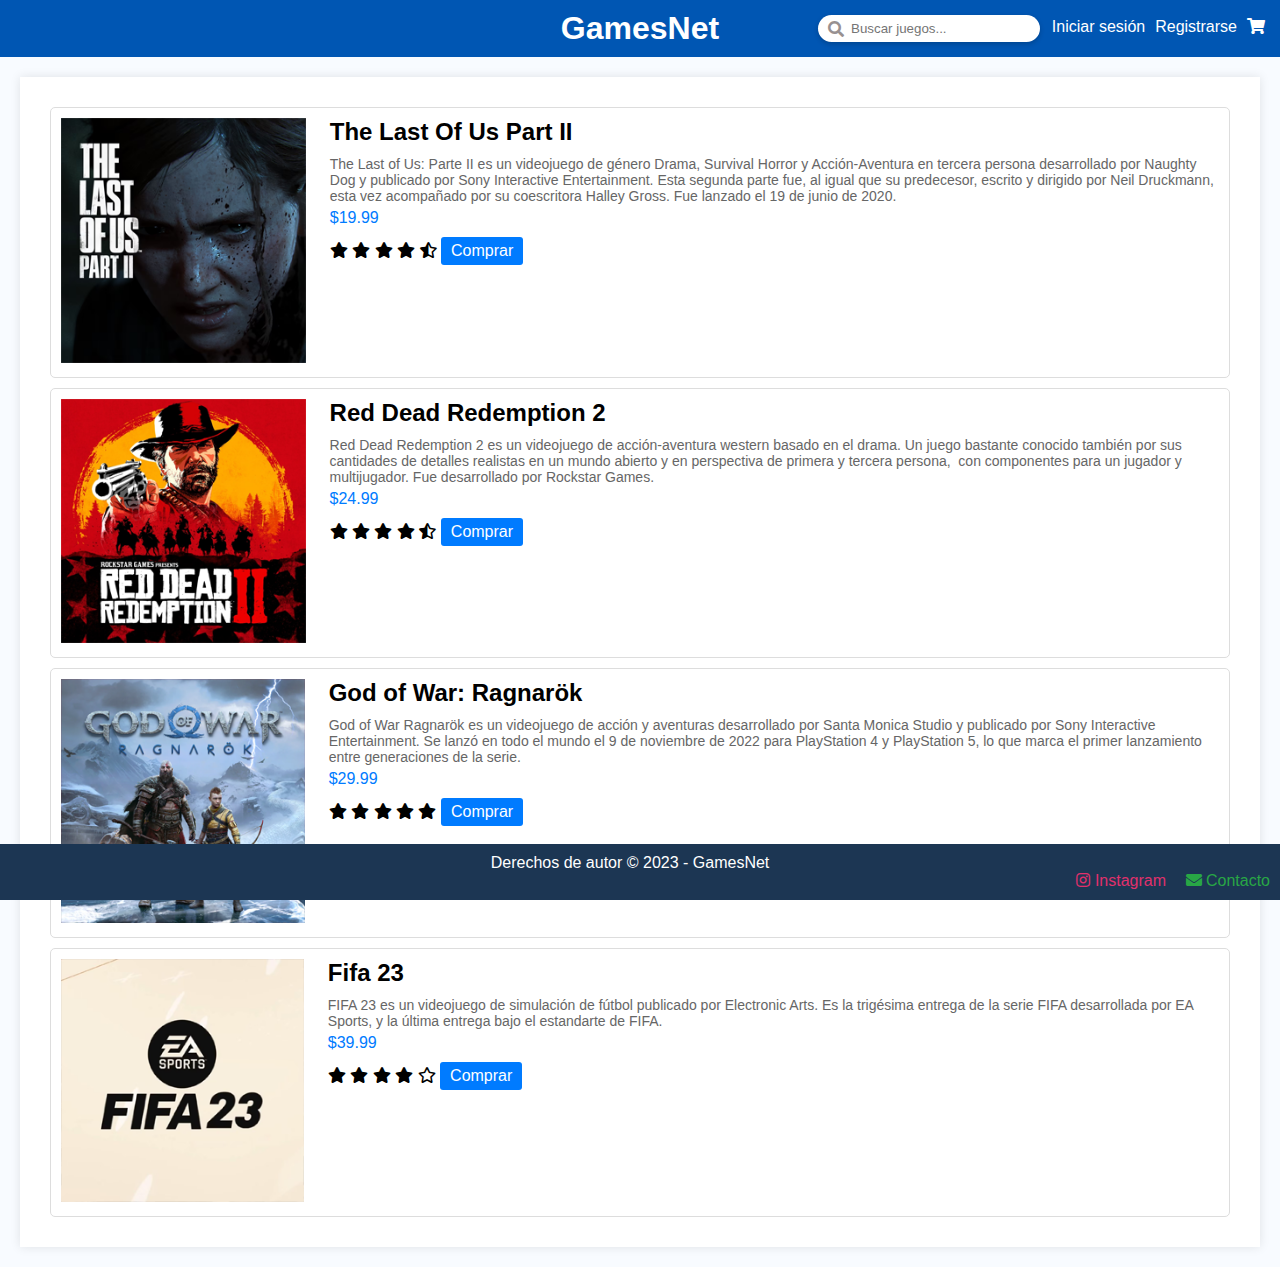
<file: Pagina con avance-Chazarreta/index.html>
<!DOCTYPE html>
<html lang="es">
<head>
  <link rel="stylesheet" href="style.css">
  <meta charset="UTF-8">
  <meta name="viewport" content="width=device-width, initial-scale=1.0">
  <title>GamesNet</title>
  <link rel="stylesheet" href="https://cdnjs.cloudflare.com/ajax/libs/font-awesome/5.15.3/css/all.min.css">
</head>
<body>
  <header>
    <h1><a href="index.html">GamesNet</a></h1>
    <div class="search-box">
      <i class="fas fa-search"></i>
      <input type="text" placeholder="Buscar juegos...">
    </div>
    <div class="header-icons">  
      <a href="inicio.html">Iniciar sesión</a>
      <a href="registro.html">Registrarse</a>
      <a href="https://example.com/cart"><i class="fas fa-shopping-cart"></i></a>
    </div>
  </header>

  <div class="container">
    <div class="game">
      <div class="foto1">
        <a href="https://example.com/game1">
          <img src="tlou.png">
        </a>
      </div>
      <div class="texto">
        <div class="game-title">The Last Of Us Part II</div>
        <div class="description">The Last of Us: Parte II es un videojuego de género Drama, Survival Horror y Acción-Aventura en tercera persona desarrollado por Naughty Dog y publicado por Sony Interactive Entertainment. Esta segunda parte fue, al igual que su predecesor, escrito y dirigido por Neil Druckmann, esta vez acompañado por su coescritora Halley Gross. Fue lanzado el 19 de junio de 2020.</div>
        <div class="game-price">$19.99</div>
        <span class="rating">
          <i class="fas fa-star"></i>
          <i class="fas fa-star"></i>
          <i class="fas fa-star"></i>
          <i class="fas fa-star"></i>
          <i class="fas fa-star-half-alt"></i> <!-- Media estrella -->
        </span>
        <a href="https://example.com/cart" class="buy-button">Comprar</a>
      </div>
    </div>
    
    <div class="game">
      <div class="foto2">
        <a href="https://example.com/game2">
        <img src="rdr2.png">
        </a>
      </div>
      <div class="texto">
        <div class="game-title">Red Dead Redemption 2</div>
        <div class="description">Red Dead Redemption 2 es un videojuego de acción-aventura western basado en el drama. Un juego bastante conocido también por sus cantidades de detalles realistas en un mundo abierto y en perspectiva de primera y tercera persona, ​ con componentes para un jugador y multijugador.​ Fue desarrollado por Rockstar Games.</div>
        <div class="game-price">$24.99</div>
        <span class="rating">
          <i class="fas fa-star"></i>
          <i class="fas fa-star"></i>
          <i class="fas fa-star"></i>
          <i class="fas fa-star"></i>
          <i class="fas fa-star-half-alt"></i> <!-- Media estrella -->
        </span>
        <a href="https://example.com/cart" class="buy-button">Comprar</a>
      </div>
    </div>

    <div class="game">
      <div class="foto3">
        <a href="https://example.com/game3">  
        <img src="gow.png">
        </a>
      </div>
      <div class="texto">
        <div class="game-title">God of War: Ragnarök</div>
        <div class="description">God of War Ragnarök es un videojuego de acción y aventuras desarrollado por Santa Monica Studio y publicado por Sony Interactive Entertainment. Se lanzó en todo el mundo el 9 de noviembre de 2022 para PlayStation 4 y PlayStation 5, lo que marca el primer lanzamiento entre generaciones de la serie.</div>
        <div class="game-price">$29.99</div>
        <span class="rating">
          <i class="fas fa-star"></i>
          <i class="fas fa-star"></i>
          <i class="fas fa-star"></i>
          <i class="fas fa-star"></i>
          <i class="fas fa-star"></i>
        </span>
        <a href="https://example.com/cart" class="buy-button">Comprar</a>
      </div>
    </div>
    
    <div class="game">
      <div class="foto4">
        <a href="https://example.com/game3">   
        <img src="fifa.png">
        </a>
      </div>
      <div class="texto">
        <div class="game-title">Fifa 23</div>
        <div class="description">FIFA 23 es un videojuego de simulación de fútbol publicado por Electronic Arts. Es la trigésima entrega de la serie FIFA desarrollada por EA Sports, y la última entrega bajo el estandarte de FIFA.</div>
        <div class="game-price">$39.99</div>
        <span class="rating">
          <i class="fas fa-star"></i>
          <i class="fas fa-star"></i>
          <i class="fas fa-star"></i>
          <i class="fas fa-star"></i>
          <i class="far fa-star"></i> <!-- Estrella vacía -->
        </span>
        <a href="https://example.com/cart" class="buy-button">Comprar</a>
      </div>
    </div>

    <!-- Agregar más juegos aquí -->
  </div>

  <footer>
    <center>Derechos de autor © 2023 - GamesNet</center> 
    <a href="https://instagram.com" target="_blank" class="instagram-icon"><i class="fab fa-instagram"></i> Instagram</a>
    <a href="mailto:contacto@example.com" class="contact-icon"><i class="fas fa-envelope"></i> Contacto</a>
  </footer>

</body>
</html>
</file>
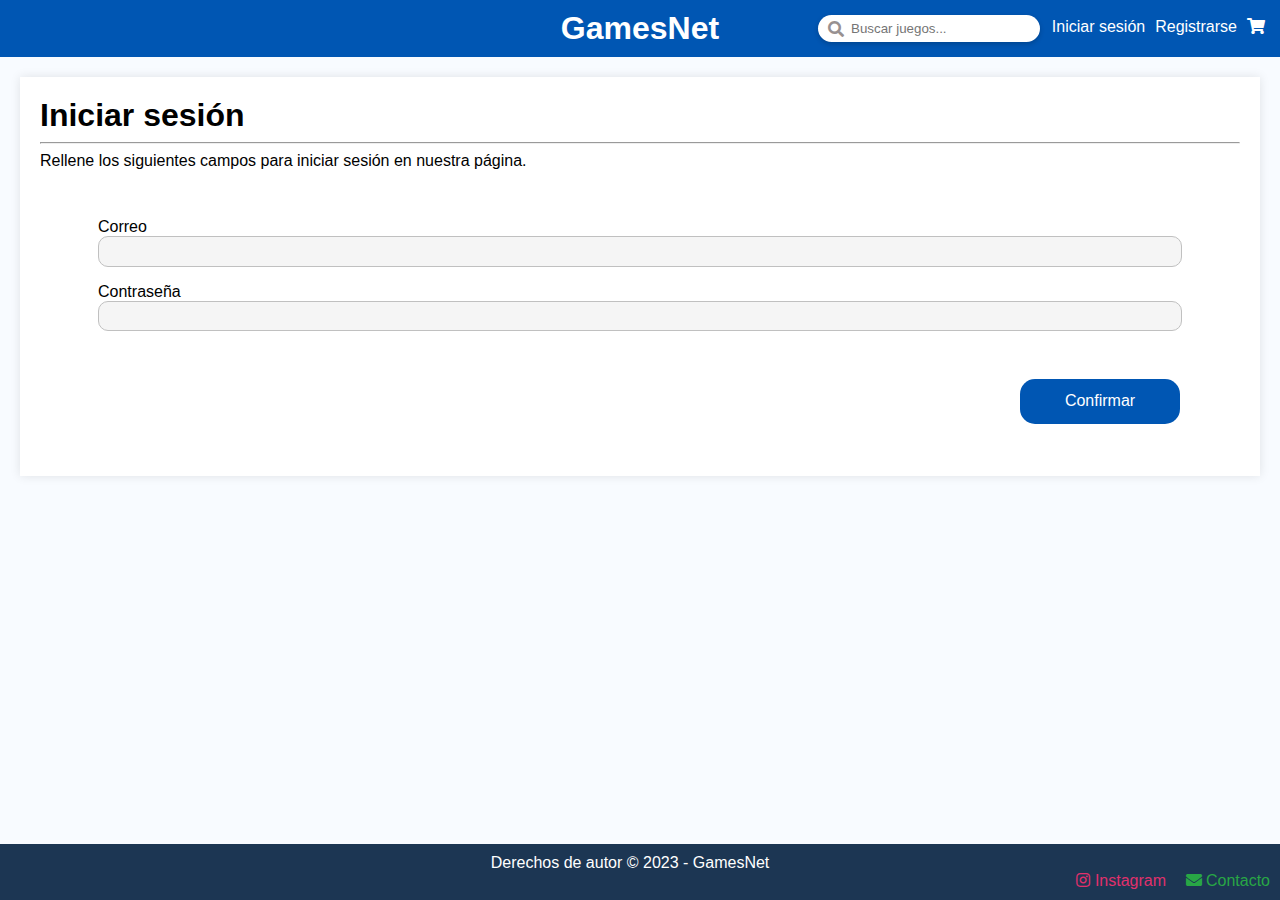
<file: Pagina con avance-Chazarreta/inicio.html>
<!DOCTYPE html>
<html lang="es">
<head>
  <link rel="stylesheet" href="style.css">
  <meta charset="UTF-8">
  <meta name="viewport" content="width=device-width, initial-scale=1.0">
  <title>GamesNet</title>
  <link rel="stylesheet" href="https://cdnjs.cloudflare.com/ajax/libs/font-awesome/5.15.3/css/all.min.css">
</head>
<body>
  <header>
    <h1><a href="index.html">GamesNet</a></h1>
    <div class="search-box">
      <i class="fas fa-search"></i>
      <input type="text" placeholder="Buscar juegos...">
    </div>
    <div class="header-icons">  
      <a href="inicio.html">Iniciar sesión</a>
      <a href="registro.html">Registrarse</a>
      <a href="https://example.com/cart"><i class="fas fa-shopping-cart"></i></a>
    </div>
  </header>

  <div class="container">

    <h1>Iniciar sesión</h1>
    <hr>
    <label>Rellene los siguientes campos para iniciar sesión en nuestra página.</label>
    <div class="formulario">
        <div class="campo3">
            <label>Correo</label>
            <input type="text">
        </div>
        <div class="campo4">
            <label>Contraseña</label>
            <input type="password">
        </div>
        <div class="boton">            
            <a href="index.html" class="confirm-button"><label>Confirmar</label></a>
        </div>
    </div>
    
    
    <!-- Agregar más juegos aquí -->
  </div>

  <footer>
    <center>Derechos de autor © 2023 - GamesNet</center> 
    <a href="https://instagram.com" target="_blank" class="instagram-icon"><i class="fab fa-instagram"></i> Instagram</a>
    <a href="mailto:contacto@example.com" class="contact-icon"><i class="fas fa-envelope"></i> Contacto</a>
  </footer>

</body>
</html>
</file>
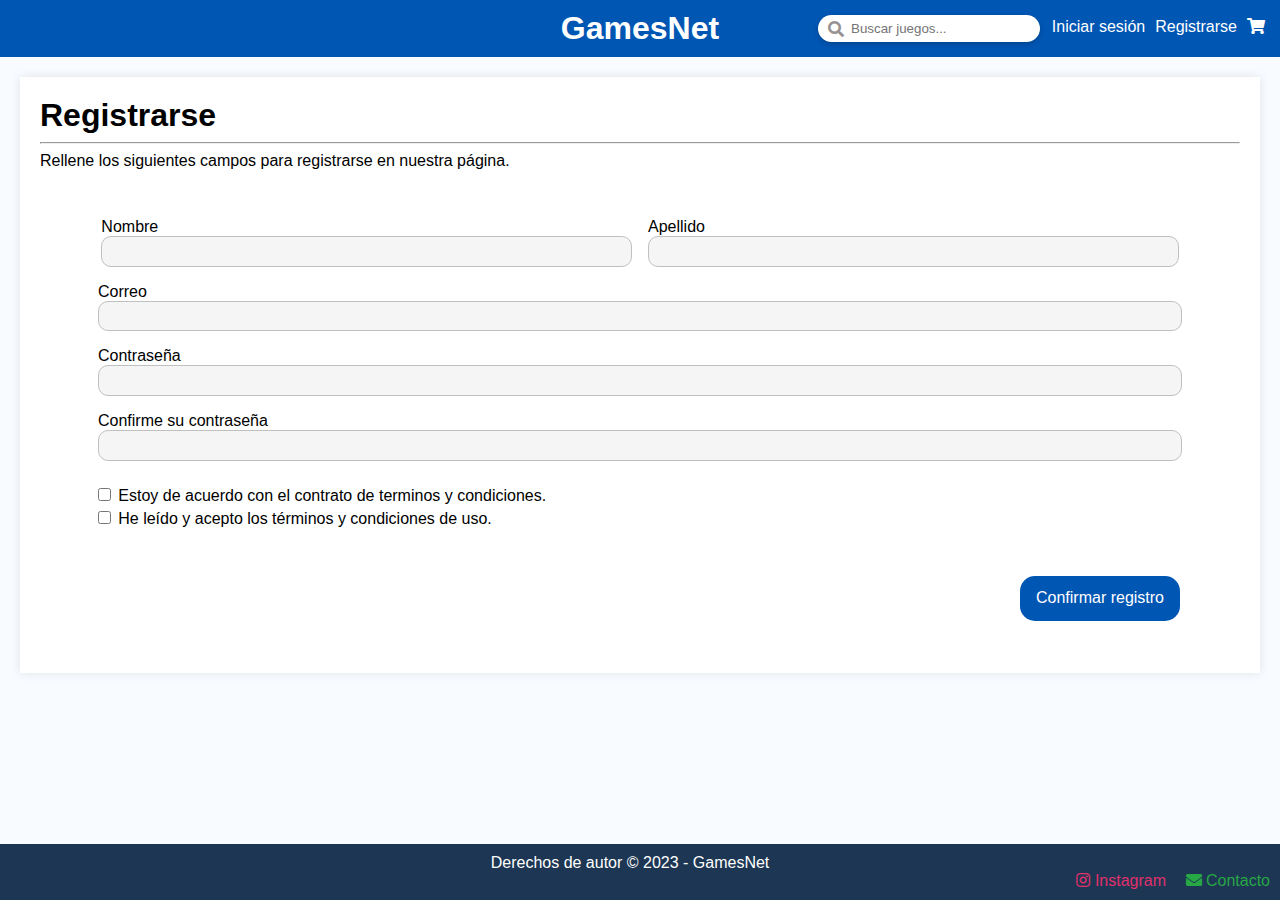
<file: Pagina con avance-Chazarreta/registro.html>
<!DOCTYPE html>
<html lang="es">
<head>
  <link rel="stylesheet" href="style.css">
  <meta charset="UTF-8">
  <meta name="viewport" content="width=device-width, initial-scale=1.0">
  <title>GamesNet</title>
  <link rel="stylesheet" href="https://cdnjs.cloudflare.com/ajax/libs/font-awesome/5.15.3/css/all.min.css">
</head>
<body>
  <header>
    <h1><a href="index.html">GamesNet</a></h1>
    <div class="search-box">
      <i class="fas fa-search"></i>
      <input type="text" placeholder="Buscar juegos...">
    </div>
    <div class="header-icons">  
      <a href="inicio.html">Iniciar sesión</a>
      <a href="registro.html">Registrarse</a>
      <a href="https://example.com/cart"><i class="fas fa-shopping-cart"></i></a>
    </div>
  </header>

  <div class="container">

    <h1>Registrarse</h1>
    <hr>
    <label>Rellene los siguientes campos para registrarse en nuestra página.</label>
    <div class="formulario">
        <div class="nombres">
            <div class="campo1">
                <label>Nombre</label>
                <input type="text">
            </div>
            <div class="campo2">
                <label>Apellido</label>
                <input type="text">
            </div>
        </div>
        <div class="campo3">
            <label>Correo</label>
            <input type="text">
        </div>
        <div class="campo4">
            <label>Contraseña</label>
            <input type="password">
        </div>
        <div class="campo4">
            <label>Confirme su contraseña</label>
            <input type="password">
        </div>
        <div class="campo5">
            <input type="checkbox">
            <label>Estoy de acuerdo con el contrato de terminos y condiciones.</label>
        </div>
        <div class="campo6">
            <input type="checkbox">
            <label>He leído y acepto los términos y condiciones de uso.</label>
        </div>
        <div class="boton">            
            <a href="index.html" class="confirm-button"><label>Confirmar registro</label></a>
        </div>
    </div>
    
    
    <!-- Agregar más juegos aquí -->
  </div>

  <footer>
    <center>Derechos de autor © 2023 - GamesNet</center> 
    <a href="https://instagram.com" target="_blank" class="instagram-icon"><i class="fab fa-instagram"></i> Instagram</a>
    <a href="mailto:contacto@example.com" class="contact-icon"><i class="fas fa-envelope"></i> Contacto</a>
  </footer>

</body>
</html>
</file>
<file: Pagina con avance-Chazarreta/style.css>
body {
    font-family: Arial, sans-serif;
    margin: 0;
    padding: 0;
    background-color: #f8fbff;
  }

  header {
    background-color: #0056b3;
    color: #989191;
    text-align: center;
    padding: 10px;
    position: relative;
  }

  h1 {
    margin: 0;
  }

  .search-box {
    position: absolute;
    top: 15px;
    right: 240px;
    display: flex;
    align-items: center;
    background-color: #fff;
    border-radius: 20px;
    padding: 5px 10px;
    box-shadow: 0 2px 5px rgba(0, 0, 0, 0.2);
  }

  .search-box input[type="text"] {
    border: none;
    outline: none;
    background: none;
    margin-left: 5px;
  }

  /* Estilos para los elementos en el header */
  .header-icons {
    position: absolute;
    top: 18px;
    right: 15px;
    display: flex;
    align-items: center;
  }

  .header-icons a {
    color: #fff;
    text-decoration: none;
    margin-left: 10px;
  }

  /* Estilos para el contenido */
  .container {
    max-width: 1200px;
    margin: 20px auto;
    padding: 20px;
    background-color: #fff;
    box-shadow: 0px 0px 10px rgba(0, 0, 0, 0.1);
  }

  .game {
    border: 1px solid #ddd;
    border-radius: 5px;
    padding: 10px;
    margin: 10px;
    background-color: #fff;
  }

  .game img {
    max-width: 100%;
    height: auto;
  }

  .game-title {
    font-size: 24px;
    font-weight: bold;
    margin-bottom: 10px;
  }

  .description {
    font-size: 14px;
    color: #666;
    margin-top: 10px;
  }

  .game-price {
    font-size: 16px;
    color: #007bff;
    margin-top: 5px;
  }

  .buy-button {
    display: inline-block;
    padding: 5px 10px;
    background-color: #007bff;
    color: #fff;
    text-decoration: none;
    border-radius: 3px;
    margin-top: 10px;
  }

  .buy-button:hover {
    background-color: #0056b3;
  }

  /* Estilos para el pie de página */
  footer {
    background-color: #1c3653;
    color: #fff;
    text-align: right;
    padding: 10px;
    position: fixed;
    bottom: 0;
    right: 0;
    width: 100%;
  }

  footer a {
    color: #fff;
    text-decoration: none;
    margin-left: 15px;
  }

  .instagram-icon {
    color: #e1306c;
  }

  .contact-icon {
    color: #28a745;
  }
  
  .header-icons a:hover{
    color: #007bff;
  }

  .campo1{
    display: flex;
    flex-direction: column;
    margin-right: 1em;
  }

  .campo2{
    display: flex;
    flex-direction: column;
  }

  .nombres{
    display: flex;
    flex-direction: row;
    margin-top: 1em;
  }

  .nombres input{
    width: 38.5em;
    height: 2em;
    padding-left: 1em;
    outline: none;
  }

  .campo3{
    margin-top: 1em;
    display: flex;
    flex-direction: column;
  }

  .campo3 input{
    width: 80em;
    height: 2em;
    outline: none;
    padding-left: 1em;
  }

  .campo4{
    margin-top: 1em;
    display: flex;
    flex-direction: column;
  }

  .campo4 input{
    width: 80em;
    height: 2em;
    outline: none;
    padding-left: 1em;
  }

  .campo5{
    margin-top: 1.5em;
    padding-right: 40em;
  }

  .campo6{
    margin-top: 0.2em;
    padding-right: 43.4em;
  }
  
  .formulario{
    display: flex;
    flex-direction: column;
    align-items: center;
    justify-content: center;
    padding-top: 2em;
    padding-bottom: 2em;
  }

  .formulario input{
    border-radius: 10px;
    border: 1px solid silver;
    background-color: #f5f5f5;
  }

  .boton label{
    color: white;
  }

  .boton{
    background-color: #0056b3;
    height: 2em;
    width: 10em;
    align-items: center;
    justify-content: center;
    text-align: center;
    padding-top: 0.8em;
    border-radius: 15px;
    right:0;
    margin-top: 3em;
    margin-left: 57.5em;
  }

  .boton:hover{
    background-color: #0868cf;
    cursor: pointer;
  }

  header a{
    text-decoration: none;
    color: white;
  }
  .h1 a:visited{
    text-decoration: none;
  }
  .h1 a:hover{
    text-decoration: none;
  }

  .confirm-button{
    padding: 5px 10px;
    color: #fff;
    margin-top: 10px;
    text-decoration: none;
  }

  .game{
    display: flex;
    flex-direction: row;
  }

  .foto1 img{
    width: 40em;
  }

  .foto2 img{
    width: 35em;
  }

  .foto3 img{
    width: 32.5em;
  }

  .foto4 img{
    width: 20.5em;
  }

  .texto{
    padding-left: 1.5em;
  }
</file>
